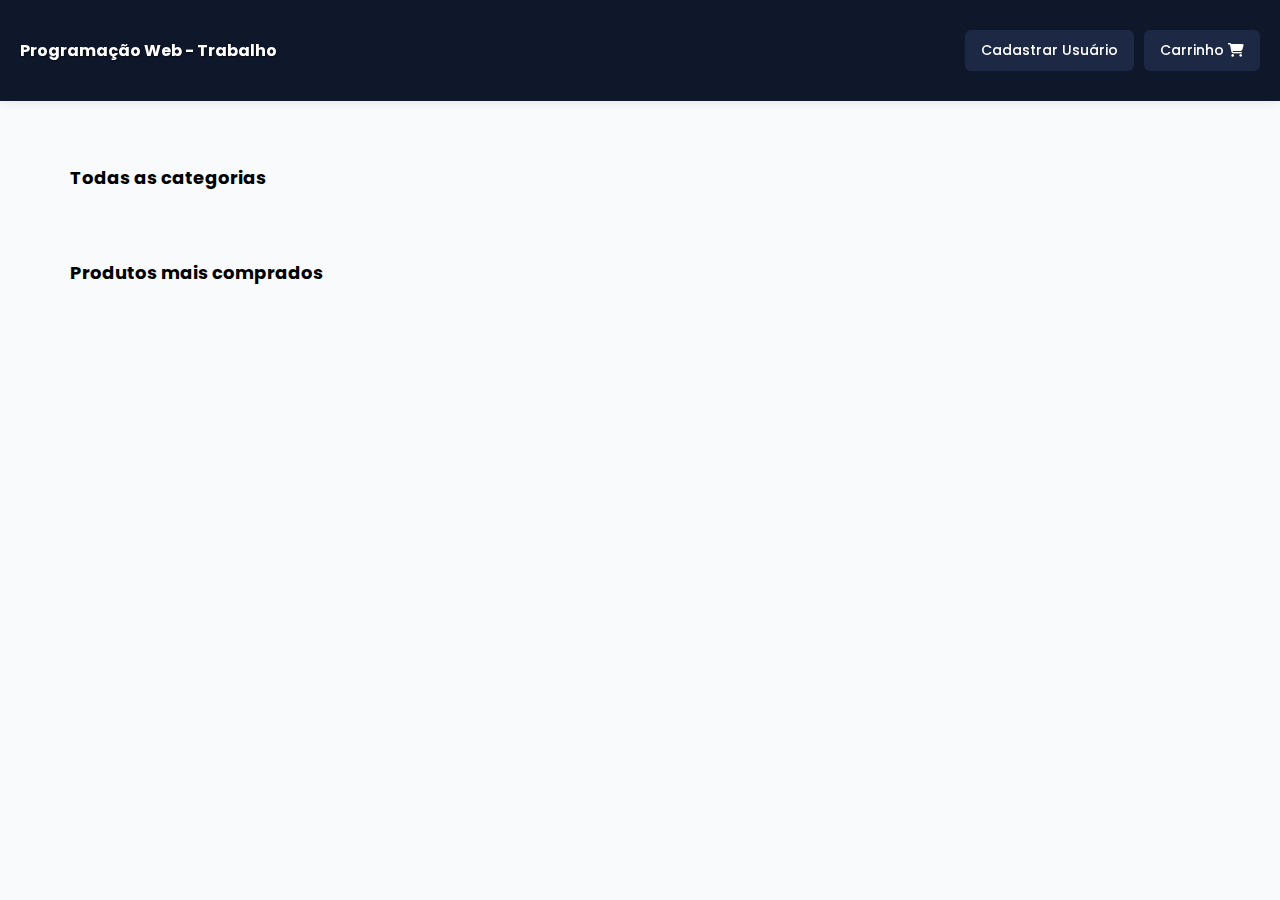
<file: index.html>
<!DOCTYPE html>
<html lang="pt-br">

<head>
    <meta charset="UTF-8">
    <meta name="viewport" content="width=device-width, initial-scale=1.0">
    <title>Document</title>

    <link rel="stylesheet" href="index.css">
    <link rel="stylesheet" href="header.css">
    <link rel="stylesheet" href="style.css">

    <link rel="shortcut icon" href="images/favicon.jpg" type="image/x-icon">

    <link rel="preconnect" href="https://fonts.googleapis.com">
    <link rel="preconnect" href="https://fonts.gstatic.com" crossorigin>
    <link
        href="https://fonts.googleapis.com/css2?family=Poppins:ital,wght@0,100;0,200;0,300;0,400;0,500;0,600;0,700;0,800;0,900;1,100;1,200;1,300;1,400;1,500;1,600;1,700;1,800;1,900&display=swap"
        rel="stylesheet">

    <link rel="stylesheet" href="https://cdnjs.cloudflare.com/ajax/libs/font-awesome/6.7.2/css/all.min.css"
        integrity="sha512-Evv84Mr4kqVGRNSgIGL/F/aIDqQb7xQ2vcrdIwxfjThSH8CSR7PBEakCr51Ck+w+/U6swU2Im1vVX0SVk9ABhg=="
        crossorigin="anonymous" referrerpolicy="no-referrer" />

        <script src="scripts/categorias.js" defer></script>
        <script src="scripts/prodMaisComprados.js" defer></script>
</head>

<body>
    <div class="container">
        <div class="header">
            <h2>
                <a href="/">Programação Web - Trabalho</a>
            </h2>
            <div>
                <a href="cadastrar.html" class="botao-cadastrar-usuario">Cadastrar Usuário</a>
                <a href="login.html" class="botao-ver-carrinho">
                    Carrinho
                    <i class="fa-solid fa-cart-shopping"></i>
                </a>
            </div>
        </div>
        <div class="main-container">
            <h2 class="title-section categoria-txt">Todas as categorias</h2>
            <div class="categorias-container">
            </div>
            <h2 class="title-section">Produtos mais comprados</h2>
            <div class="maiscomprados-container">
            </div>
        </div>
    </div>
</body>

</html>
</file>
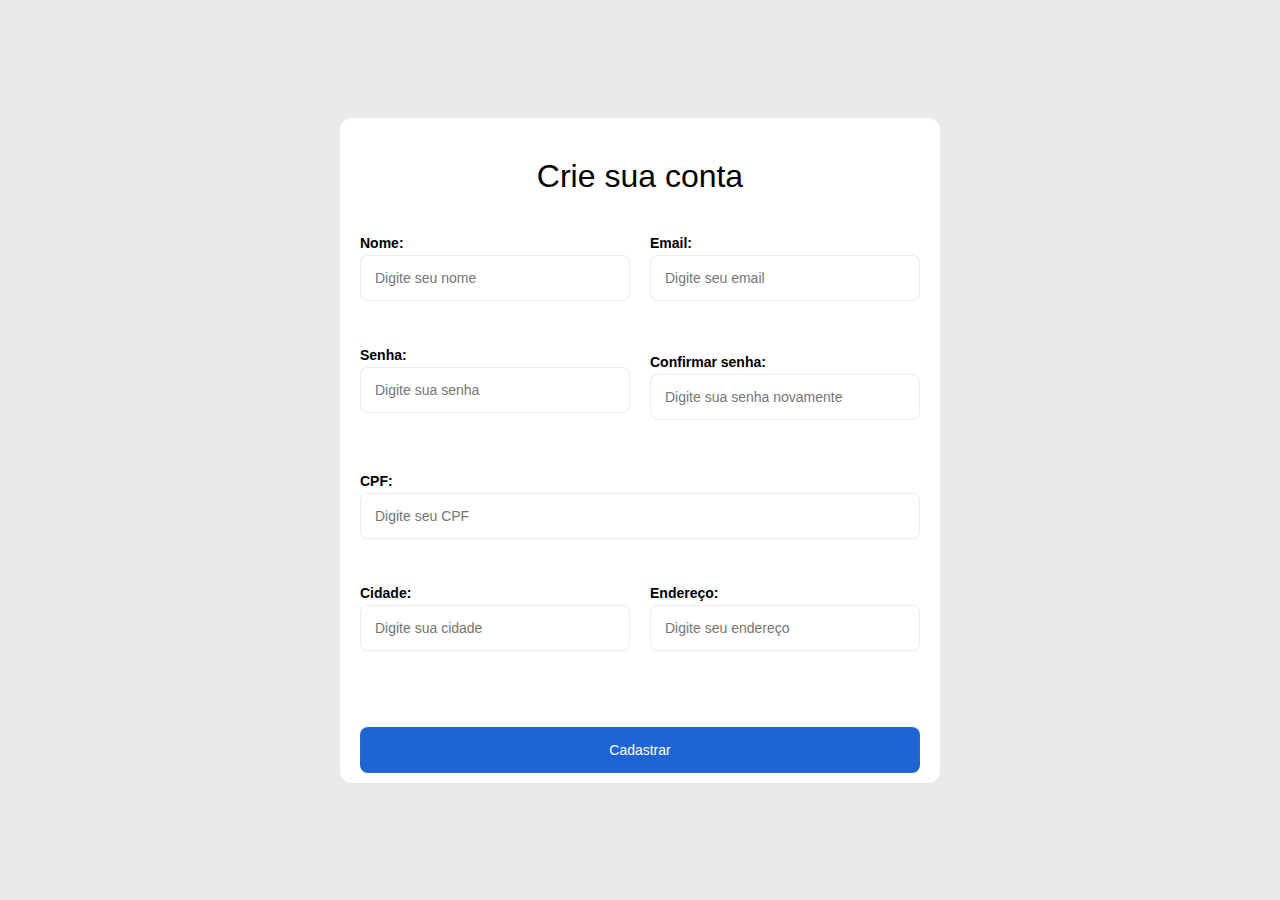
<file: cadastrar.html>
<!DOCTYPE html>
<html lang="pt-br">

<head>
    <meta charset="UTF-8">
    <meta name="viewport" content="width=device-width, initial-scale=1.0">
    <title>Cadastrar Usuário</title>

    <link rel="stylesheet" href="index.css">
    <link rel="stylesheet" href="form.css">
    <script src="scripts/validarCadastro.js" defer></script>
</head>

<body>
    <div class="container">
        <h1>Crie sua conta</h1>
        <form method="post" id="form">
            <div class="campo-duplo">
                <div class="campo">
                    <label for="nome">Nome:</label>
                    <input type="text" id="nome" name="nome" placeholder="Digite seu nome">
                    <p class="erro-hidden msg-erro-nome erro">Deve ter pelo menos 2 caracteres</p>
                </div>

                <div class="campo">
                    <label for="email">Email:</label>
                    <input type="email" id="email" name="email" placeholder="Digite seu email">
                    <p class="erro-hidden msg-erro-email erro">Email deve terminar com dominio válido</p>
                </div>
            </div>

            <div class="campo-duplo">
                <div class="campo">
                    <label for="senha">Senha:</label>
                    <input type="password" id="senha" name="senha" placeholder="Digite sua senha">
                    <p class="erro-hidden msg-erro-senha erro">Sua senha deve ter pelo menos 1 número e 1 caracter
                        especial</p>
                </div>
                <div class="campo">
                    <label for="confirmar-senha">Confirmar senha:</label>
                    <input type="password" id="confirmar-senha" name="confirmar-senha" placeholder="Digite sua senha novamente">
                    <p class="erro-hidden msg-erro-confirmar-senha erro">As senhas devem ser iguais</p>
                </div>
            </div>
            <div class="campo">
                <label for="cpf">CPF:</label>
                <input type="number" name="cpf" id="cpf" placeholder="Digite seu CPF">
                <p class="erro-hidden msg-erro-cpf erro">CPF inválido</p>
            </div>
            <div class="campo-duplo">
                <div class="campo">
                    <label for="cidade">Cidade:</label>
                    <input type="text" id="cidade" name="cidade" placeholder="Digite sua cidade">
                    <p class="erro-hidden msg-erro-cidade erro">Deve ter pelo menos 2 caracteres</p>
                </div>

                <div class="campo">
                    <label for="endereco">Endereço:</label>
                    <input type="text" id="endereco" name="endereco" placeholder="Digite seu endereço">
                    <p class="erro-hidden msg-erro-endereco erro">Deve ter pelo menos 4 caracteres</p>
                </div>
            </div>

            <div class="cadastrar-btn">
                <input type="submit" value="Cadastrar">
            </div>
        </form>
    </div>
</body>

</html>
</file>
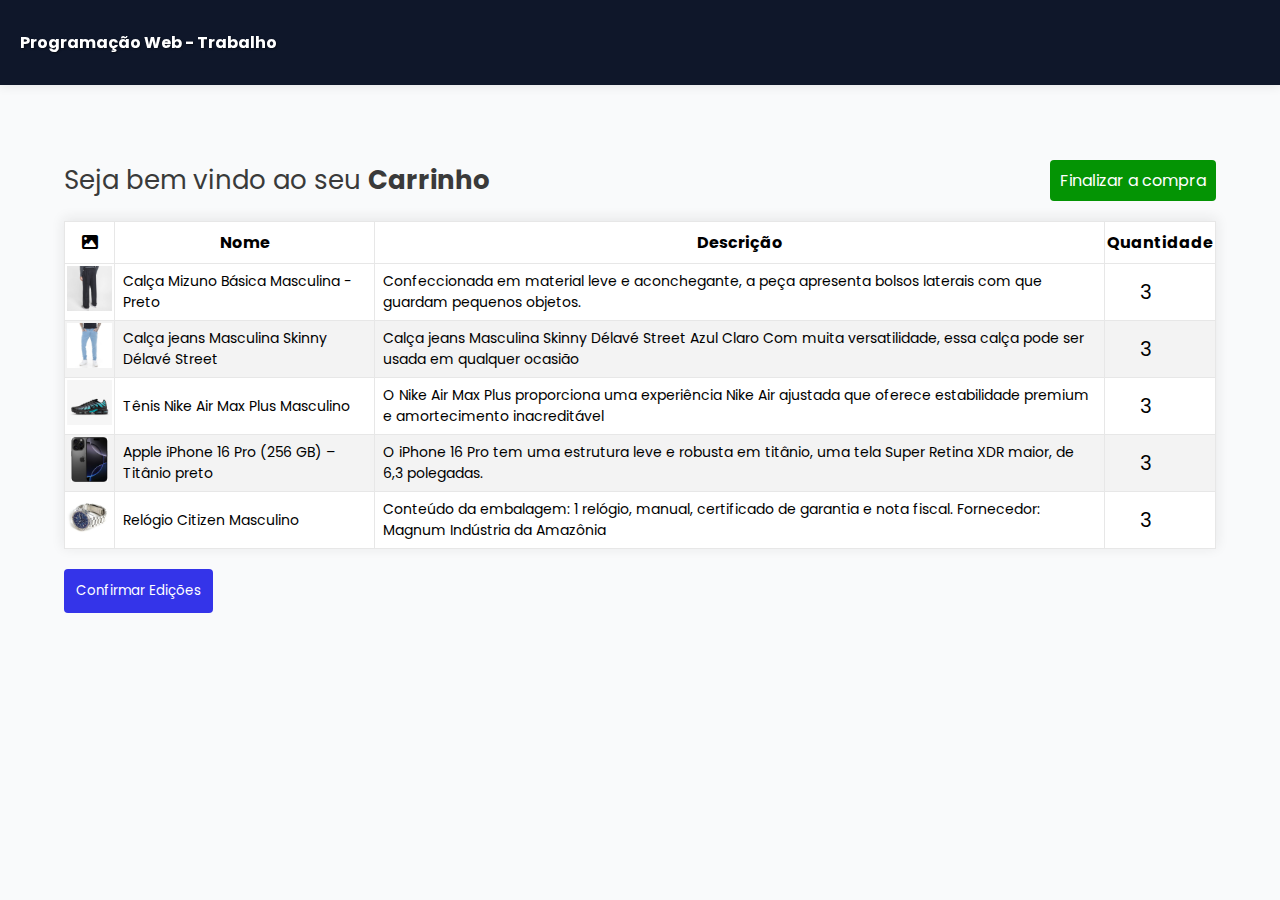
<file: carrinho.html>
<!DOCTYPE html>
<html lang="pt-br">

<head>
    <meta charset="UTF-8">
    <meta name="viewport" content="width=device-width, initial-scale=1.0">
    <title>Carrinho</title>

    <link rel="stylesheet" href="index.css">
    <link rel="stylesheet" href="header.css">
    <link rel="stylesheet" href="carrinho.css">
    <link rel="shortcut icon" href="images/favicon.jpg" type="image/x-icon">

    <link rel="preconnect" href="https://fonts.googleapis.com">
    <link rel="preconnect" href="https://fonts.gstatic.com" crossorigin>
    <link
        href="https://fonts.googleapis.com/css2?family=Poppins:ital,wght@0,100;0,200;0,300;0,400;0,500;0,600;0,700;0,800;0,900;1,100;1,200;1,300;1,400;1,500;1,600;1,700;1,800;1,900&display=swap"
        rel="stylesheet">

    <link rel="stylesheet" href="https://cdnjs.cloudflare.com/ajax/libs/font-awesome/6.7.2/css/all.min.css"
        integrity="sha512-Evv84Mr4kqVGRNSgIGL/F/aIDqQb7xQ2vcrdIwxfjThSH8CSR7PBEakCr51Ck+w+/U6swU2Im1vVX0SVk9ABhg=="
        crossorigin="anonymous" referrerpolicy="no-referrer" />

        <script src="scripts/carrinho.js" defer></script>
</head>

<body>
    <div class="container">
        <div class="header">
            <h2>
                <a href="/">Programação Web - Trabalho</a>
            </h2>
        </div>
        <div class="main-container">
            <div>
                <h1>Seja bem vindo ao seu <strong>Carrinho</strong></h1>
                <input class="btn-finalizar-compra" type="button" value="Finalizar a compra">
            </div>
            <div>
                <table>
                    <thead>
                        <tr>
                            <th><i class="fa-solid fa-image"></i></th>
                            <th>Nome</th>
                            <th>Descrição</th>
                            <th>Quantidade</th>
                        </tr>
                    </thead>
                    <tr class="registro-produto">
                        <td>
                            <img src="images/calcas/calca_1_2.png" alt="">
                        </td>
                        <td>Calça Mizuno Básica Masculina - Preto</td>
                        <td>Confeccionada em material leve e aconchegante, a peça apresenta bolsos laterais com que
                            guardam pequenos objetos.</td>
                        <td><input type="number" value="3"></td>
                    </tr>
                    <tr class="registro-produto">
                        <td>
                            <img src="images/calcas/calca_2_1.png" alt="">
                        </td>
                        <td>Calça jeans Masculina Skinny Délavé Street</td>
                        <td>Calça jeans Masculina Skinny Délavé Street Azul Claro Com muita versatilidade, essa calça
                            pode ser usada em qualquer ocasião</td>
                        <td><input type="number" value="3"></td>
                    </tr>
                    <tr class="registro-produto">
                        <td>
                            <img src="images/sapatos/sapato_1_1.png" alt="">
                        </td>
                        <td>Tênis Nike Air Max Plus Masculino</td>
                        <td>O Nike Air Max Plus proporciona uma experiência Nike Air ajustada que oferece estabilidade
                            premium e amortecimento inacreditável</td>
                        <td><input type="number" value="3"></td>
                    </tr>
                    <tr class="registro-produto">
                        <td>
                            <img src="images/smartphones/smartphone_1_1.png" alt="">
                        </td>
                        <td>Apple iPhone 16 Pro (256 GB) – Titânio preto</td>
                        <td>O iPhone 16 Pro tem uma estrutura leve e robusta em titânio, uma tela Super Retina XDR
                            maior, de 6,3 polegadas.
                        </td>
                        <td><input type="number" value="3"></td>
                    </tr>
                    <tr class="registro-produto">
                        <td>
                            <img src="images/relogios/relogio_1_2.png" alt="">
                        </td>
                        <td>Relógio Citizen Masculino</td>
                        <td>Conteúdo da embalagem: 1 relógio, manual, certificado de garantia e nota fiscal.
                            Fornecedor: Magnum Indústria da Amazônia</td>
                        <td><input type="number" value="3"></td>
                    </tr>
                </table>
                <button class="confirmar-edit">Confirmar Edições</button>
            </div>
        </div>
    </div>
</body>

</html>
</file>
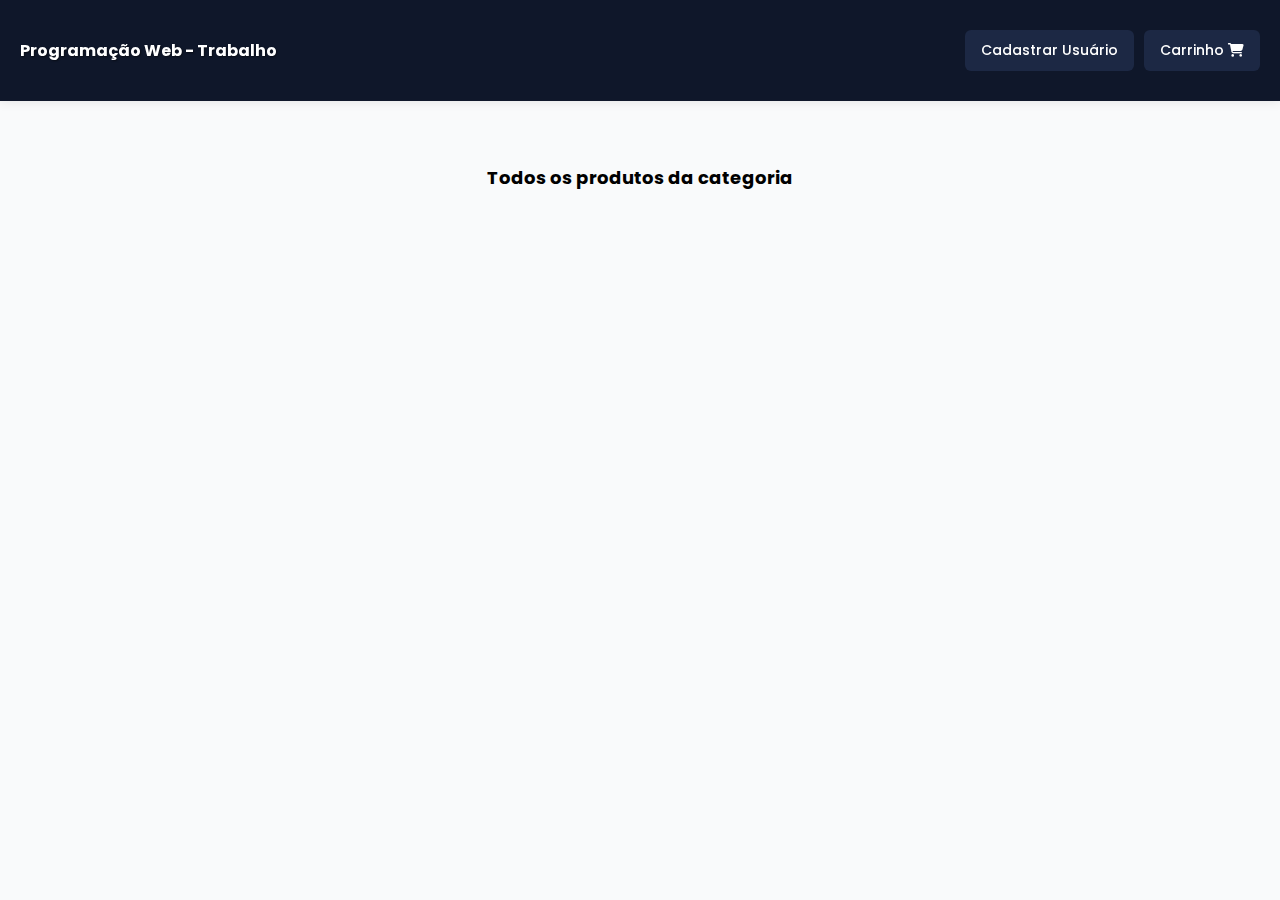
<file: categoria.html>
<!DOCTYPE html>
<html lang="pt-br">

<head>
    <meta charset="UTF-8">
    <meta name="viewport" content="width=device-width, initial-scale=1.0">
    <title>Camisas</title>

    <link rel="stylesheet" href="index.css">
    <link rel="stylesheet" href="header.css">
    <link rel="stylesheet" href="categoria.css">

    <link rel="preconnect" href="https://fonts.googleapis.com">
    <link rel="preconnect" href="https://fonts.gstatic.com" crossorigin>
    <link
        href="https://fonts.googleapis.com/css2?family=Poppins:ital,wght@0,100;0,200;0,300;0,400;0,500;0,600;0,700;0,800;0,900;1,100;1,200;1,300;1,400;1,500;1,600;1,700;1,800;1,900&display=swap"
        rel="stylesheet">

    <link rel="stylesheet" href="https://cdnjs.cloudflare.com/ajax/libs/font-awesome/6.7.2/css/all.min.css"
        integrity="sha512-Evv84Mr4kqVGRNSgIGL/F/aIDqQb7xQ2vcrdIwxfjThSH8CSR7PBEakCr51Ck+w+/U6swU2Im1vVX0SVk9ABhg=="
        crossorigin="anonymous" referrerpolicy="no-referrer" />
    
    <script src="scripts/produto.js" defer></script>
</head>

<body>
    <div class="container">
        <div class="header">
            <h2>
                <a href="/">Programação Web - Trabalho</a>
            </h2>
            <div>
                <a href="cadastrar.html" class="botao-cadastrar-usuario">Cadastrar Usuário</a>
                <a href="login.html" class="botao-ver-carrinho">
                    Carrinho
                    <i class="fa-solid fa-cart-shopping"></i>
                </a>
            </div>
        </div>
        <div class="main-container">
            <div class="lista-produtos">
                <h2 class="title-section">Todos os produtos da categoria</h2>
                <div class="todos-produtos-container">
                </div>
            </div>
        </div>
    </div>
</body>

</html>
</file>
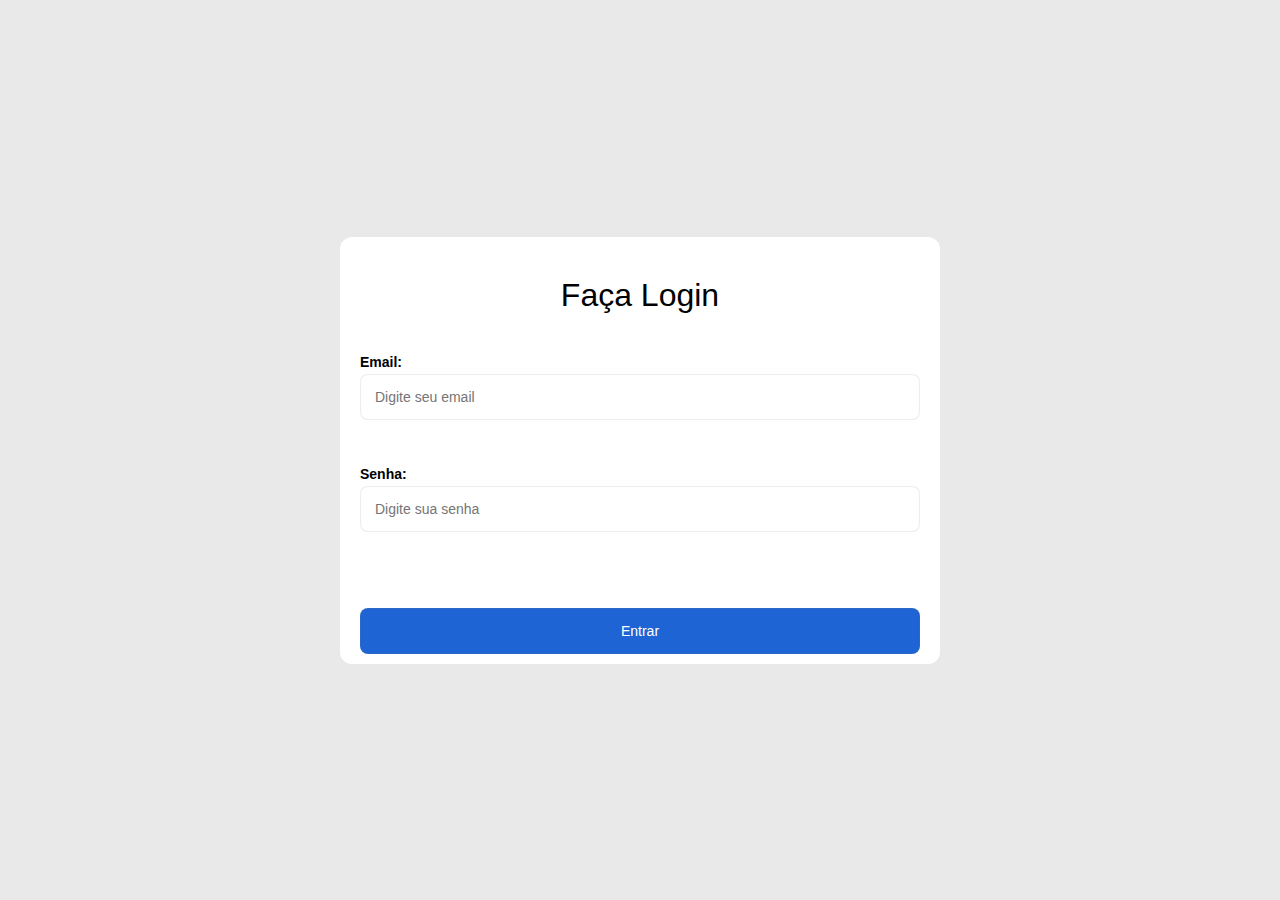
<file: login.html>
<!DOCTYPE html>
<html lang="pt-br">

<head>
    <meta charset="UTF-8">
    <meta name="viewport" content="width=device-width, initial-scale=1.0">
    <title>Cadastrar Usuário</title>

    <link rel="stylesheet" href="index.css">
    <link rel="stylesheet" href="form.css">
    <script src="scripts/validarLogin.js" defer></script>
</head>

<body>
    <div class="container">
        <h1>Faça Login</h1>
        <form method="get" id="form">
            <div id="login-result">Credencias invalidas!</div>
            <div class="campo">
                <label for="email">Email:</label>
                <input type="email" id="email" name="email" placeholder="Digite seu email">
                <p class="erro-hidden msg-erro-email erro">Email inválido</p>
            </div>
            
            <div class="campo">
                <label for="senha">Senha:</label>
                <input type="password" id="senha" name="senha" placeholder="Digite sua senha">
                <p class="erro-hidden msg-erro-senha erro">Sua senha deve ter pelo menos 1 número e 1 caracter especial
                </p>
            </div>
            
            <div class="cadastrar-btn">
                <input type="submit" value="Entrar">
            </div>
        </form>
    </div>
</body>

</html>
</file>
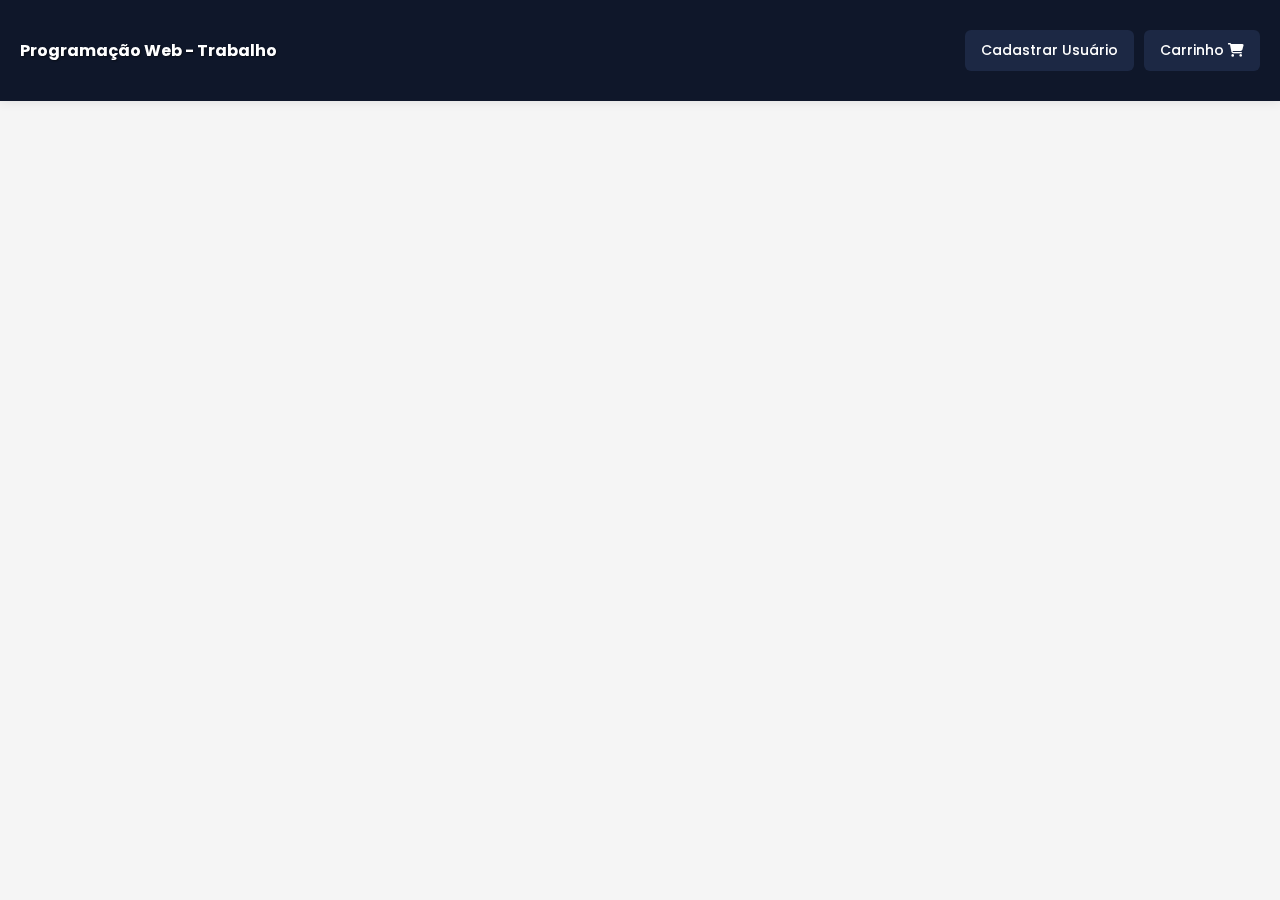
<file: produto.html>
<!DOCTYPE html>
<html lang="pt-br">

<head>
    <meta charset="UTF-8">
    <meta name="viewport" content="width=device-width, initial-scale=1.0">
    <title>Camisas</title>

    <link rel="stylesheet" href="index.css">
    <link rel="stylesheet" href="header.css">
    <link rel="stylesheet" href="categoria.css">
    <link rel="stylesheet" href="produto.css">

    <link rel="preconnect" href="https://fonts.googleapis.com">
    <link rel="preconnect" href="https://fonts.gstatic.com" crossorigin>
    <link
        href="https://fonts.googleapis.com/css2?family=Poppins:ital,wght@0,100;0,200;0,300;0,400;0,500;0,600;0,700;0,800;0,900;1,100;1,200;1,300;1,400;1,500;1,600;1,700;1,800;1,900&display=swap"
        rel="stylesheet">

    <link rel="stylesheet" href="https://cdnjs.cloudflare.com/ajax/libs/font-awesome/6.7.2/css/all.min.css"
        integrity="sha512-Evv84Mr4kqVGRNSgIGL/F/aIDqQb7xQ2vcrdIwxfjThSH8CSR7PBEakCr51Ck+w+/U6swU2Im1vVX0SVk9ABhg=="
        crossorigin="anonymous" referrerpolicy="no-referrer" />

    <script src="scripts/detalheProduto.js" defer></script>
</head>

<body>
    <div class="container">
        <div class="header">
            <h2>
                <a href="/">Programação Web - Trabalho</a>
            </h2>
            <div>
                <a href="cadastrar.html" class="botao-cadastrar-usuario">Cadastrar Usuário</a>
                <a href="login.html" class="botao-ver-carrinho">
                    Carrinho
                    <i class="fa-solid fa-cart-shopping"></i>
                </a>
            </div>
        </div>
        <div class="main-container">
            <div id="produto">
                
            </div>
        </div>
    </div>
    </div>
</body>

</html>
</file>
<file: index.css>
* {
    padding: 0;
    margin: 0;
    box-sizing: border-box;
    font-family: "Poppins", sans-serif;
}

*::-webkit-scrollbar {
    display: none;
}

body {
    padding: 160px 0;
    background: #f9fafb;
}

.title-section {
    font-size: 18px;
    width: max-content;
    padding: 4px 6px;
    border-radius: 4px;
    margin: 2px 30px;
}
</file>
<file: header.css>
.header {
    display: flex;
    justify-content: space-between;
    flex-wrap: wrap;
    align-items: center;
    gap: 6px;
    padding: 30px 20px;
    box-shadow: 0px -2px 12px 1px #0000001f;
    background: #0f172a;
    color: white;
    position: fixed;
    top: 0;
    width: 100%;
    z-index: 1;
}

.header h2 {
    font-size: 16px;
    text-shadow: 1px 1px 2px #00000080;
}

.header a {
    color: #fff;
    text-decoration: none;
}

.header>div {
    display: flex;
    gap: 10px;
    justify-content: center;
    align-items: center;
}

.botao-cadastrar-usuario,
.botao-ver-carrinho,
.botao-ir-telainicial {
    background: #1c2844;
    color: white;
    border: none;
    font-size: 14px;
    padding: 10px 16px;
    border-radius: 6px;
    font-weight: 500;
    cursor: pointer;
    transition: .3s;
    text-decoration: none;
}

.botao-cadastrar-usuario:hover,
.botao-ver-carrinho:hover,
.botao-ir-telainicial:hover {
    background-color: #1e40af;
}

@media (max-width: 600px) {
    .header h2 {
        font-size: 14px;
    }

    .header a {
        color: #fff;
        font-size: 14px;
        text-decoration: none;
    }

    .botao-cadastrar-usuario,
    .botao-ver-carrinho,
    .botao-ir-telainicial {
        padding: 4px 8px;
    }
}

@media (max-width: 400px) {
    .header a {
        color: #fff;
        font-size: 12px;
        text-decoration: none;
    }

    .botao-cadastrar-usuario,
    .botao-ver-carrinho,
    .botao-ir-telainicial {
        padding: 4px 8px;
    }
}
</file>
<file: style.css>
.main-container .title-section {
    width: 90%;
    max-width: 1300px;
    margin: auto;
    margin-bottom: 20px;
}

.categorias-container {
    display: flex;
    flex-wrap: wrap;
    margin: 20px 30px;
    gap: 14px;
    margin: auto;
    width: 90%;
    max-width: 1300px;
    margin-bottom: 40px;
}

.card-categoria {
    width: 40%;
    max-width: 280px;
    background: #fff;
    box-shadow: 0px -2px 12px 1px #20202015;
    border-radius: 4px;
    padding: 10px;
    display: flex;
    flex-direction: column;
}

.card-categoria img {
    width: 80%;
    margin: auto;
    margin-bottom: 10px;
}

.card-categoria .botao-ver-produtos {
    background: #007bff;
    text-decoration: none;
    color: #fff;
    text-align: center;
    padding: 8px;
    margin-top: 4px;
    border-radius: 4px;
    transition: .3s;
}

.card-categoria .botao-ver-produtos:hover {
    background-color: #1e40af;
}

.maiscomprados-container {
    display: flex;
    flex-wrap: wrap;
    margin: 20px 30px;
    gap: 14px;
    margin: auto;
    width: 90%;
    max-width: 1300px;
}

.card-produto {
    width: 40%;
    max-width: 240px;
    background: #fff;
    box-shadow: 0px -2px 12px 1px #20202015;
    border-radius: 4px;
    padding: 10px;
    display: flex;
    flex-direction: column;
}

.card-produto img {
    width: 80%;
    margin: auto;
    margin-bottom: 10px;
}

.descricao-produto {
    font-size: 12px;
    line-height: 16px;
    height: 40px;
    overflow: scroll;
}

.add-carrinho {
    background: #16a34a;
    color: #fff;
    text-align: center;
    padding: 4px;
    margin-top: 4px;
    border-radius: 4px;
    transition: .3s;
}

.add-carrinho:hover {
    background-color: #059669;
}

.ver-produto {
    background: #e9e9e9;
    color: #000;
    text-align: center;
    padding: 4px;
    margin-top: 4px;
    text-decoration: none;
    font-size: 12px;
    border-radius: 4px;
    transition: .3s;
}



@media (max-width: 970px) {
    .categoria-txt {
        text-align: center;
    }

    .categorias-container {
        justify-content: center;
    }

}

@media (max-width: 850px) {
    .title-section {
        text-align: center;
    }

    .maiscomprados-container {
        justify-content: center;
    }

}
</file>
<file: form.css>
body {
    display: flex;
    justify-content: center;
    align-items: center;
    height: 100vh;
    padding: 0;
    background: #e9e9e9;
}

.container {
    padding: 40px 20px 10px;
    width: 90%;
    max-width: 600px;
    border-radius: 12px;
    background: #ffffff;
}

h1 {
    font-weight: 400;
    text-align: center;
    margin-bottom: 40px;
}

.container form {
    display: flex;
    flex-direction: column;
    gap: 20px;
}

.campo-duplo {
    display: flex;
    justify-content: space-between;
    align-items: center;
    flex-wrap: wrap;
    gap: 20px;
}

.campo {
    display: flex;
    flex-direction: column;
    flex: 1;
    gap: 4px;
}

label {
    font-weight: bold;
    font-size: 14px;
}

input {
    padding: 14px;
    font-size: 14px;
    border-radius: 8px;
    border: 1px solid #80808027;
    outline: none;
}

.cadastrar-btn {
    margin-top: 30px;
}

.cadastrar-btn input {
    background: #1e64d4;
    width: 100%;
    color: #fff;
    cursor: pointer;
}

.erro {
    background: #ff7b7b3d;
    padding: 4px;
    font-size: 12px;
    color: #f73e3e;
    border-radius: 4px;
    user-select: none;
}

.erro-hidden {
    visibility: hidden;
}

#login-result {
    display: none;
    background: #ff4141;
    text-align: center;
    color: #fff;
    padding: 10px;
    border-radius: 6px;
}

@media (max-width: 600px) {
    body {
        background: none;
    }
}
</file>
<file: carrinho.css>
.main-container>div:not(:first-child) {
    background: transparent;
    width: 90%;
    margin: auto;
    max-width: 1200px;

}

.main-container h1 {
    width: 90%;
    margin: auto;
    max-width: 1200px;
    color: #3a3a3a;
    font-size: 26px;
    font-weight: normal;
}

.main-container>div:first-child {
    display: flex;
    justify-content: center;
    align-items: center;
    margin: auto;
    margin-bottom: 20px;
    width: 90%;
    max-width: 1200px;
}

.btn-finalizar-compra {
    background: #049404;
    color: #fff;
    padding: 8px 10px;
    border-radius: 4px;
    border: none;
    font-size: 16px;
    cursor: pointer;
}

table {
    margin: auto;
    width: 100%;
    background: #fff;
    box-shadow: 0px -2px 12px 1px #20202015;

}

table,
th,
td {
    border-collapse: collapse;
}

tr:nth-child(even) {
    background: #f3f3f3;
}

td:first-child {
    height: 50px;
    width: 50px;
    padding: 2px;
    text-align: center;
}

td:not(:first-child) {
    font-size: 14px;
    padding: 2px 8px;
}

th,
td {
    border: 1px solid #e7e7e7;
}

th {
    padding: 8px 2px;
}

td img {
    height: 100%;
}

td input {
    width: 80px;
    text-align: center;
    font-size: 20px;
    border: none;
    outline: none;
    background: none;
}

.confirmar-edit {
    background: #3434e9;
    border: none;
    border-radius: 4px;
    margin-top: 20px;
    padding: 12px;
    color: #fff;
    cursor: pointer;
    transition: .3s;
}

.confirmar-edit:hover {
    background: blue;
}

@media (max-width: 750px) {
    .main-container h1 {
        font-size: 20px;
    }

    td:not(:first-child) {
        font-size: 12px;
    }

    td input {
        font-size: 16px;
    }
}

@media (max-width: 650px) {
    h1 {
        line-height: 22px;
    }

    h1 strong {
        display: block;
    }

    .main-container input {
        font-size: 14px;
    }

}

@media (max-width: 550px) {
    th {
        font-size: 14px;
    }

    .main-container>div:first-child {
        flex-direction: column;
    }

    .main-container h1 {
        width: 100%;
    }

    .main-container input {
        align-self: flex-end;
    }
}

@media (max-width: 470px) {
    td:not(:first-child) {
        font-size: 10px;
    }
}

@media (max-width: 370px) {
    td:not(:first-child) {
        font-size: 8px;
    }

    th {
        font-size: 10px;
    }

    .main-container input {
        font-size: 12px;
    }

    .main-container h1 {
        font-size: 18px;
    }
}
</file>
<file: categoria.css>
.main-container .title-section {
    max-width: 1300px;
    margin: auto;
    margin-bottom: 20px;
}

.todos-produtos-container {
    display: flex;
    flex-direction: column;
    align-items: center;
    margin: 20px 30px;
    gap: 30px;
    margin: auto;
    width: 90%;
    max-width: 1300px;
}

.card {
    padding: 12px;
    width: 100%;
    max-width: 1200px;
    display: flex;
    border-radius: 10px;
    flex-direction: column;
    border: 1px solid rgba(128, 128, 128, 0.13);
    box-shadow: 0px -2px 7px 1px #79797915;
}

.card .nome-produto {
    font-size: 18px;
}

.card .images-produto {
    display: flex;
    justify-content: space-between;
    align-items: center;
    margin-top: 20px;
}

.card .images-produto img {
    cursor: pointer;
    border-radius: 10px;
    width: 90%;
}

.card .images-produto a {
    width: 33%;
}


@media (max-width: 500px) {
    .card .nome-produto {
        font-size: 16px;
    }
}
</file>
<file: produto.css>
body {
    background: whitesmoke;
}

.main-container {
    margin-top: 80px;
}

#produto {
    width: 90%;
    max-width: 1400px;
    margin: auto;
}

#part1 {
    display: flex;
    gap: 20px;
    margin-bottom: 100px;
}

#part1 .img-main {
    display: flex;
    justify-content: center;
    align-items: center;
    position: relative;
    border: 1px solid #ccccff;
    border-radius: 4px;
    overflow: hidden;
    width: 30%;
    background: #fff;
}

#part1 .img-main img {
    width: 100%;
}

#part1 span {
    position: absolute;
    bottom: 40px;
    left: 0;
    width: max-content;
    background: #4f4fdd;
    color: #fff;
    font-size: 16px;
    padding: 8px 6px;
    text-align: center;
}

.desc-main {
    display: flex;
    flex-direction: column;
    justify-content: space-between;
}

.nome {
    font-size: 24px;
    margin-top: 20px;
}

.preco {
    font-size: 28px;
    font-weight: normal;
}

.btn-add-carrinho {
    background: #000;
    color: #fff;
    padding: 10px 14px;
    width: max-content;
    border-radius: 2px;
    margin-top: 30px;
    font-size: 18px;
    cursor: pointer;
    transition: .3s;
}

.btn-add-carrinho:hover {
    background: #4f4fdd;
}

.imgs-produto {
    margin-top: 10px;
    display: flex;
    flex-wrap: wrap;
    gap: 20px;
}

.imgs-produto img {
    width: 100px;
    padding: 4px;
    border-radius: 4px;
    border: 1px solid #7eabc53f;
    cursor: pointer;
    transition: .3s;
    background: #fff;
}

.imgs-produto img:hover {
    border: 1px solid #7eabc5;
}

#part2 {
    display: flex;
    justify-content: space-between;
    flex-wrap: wrap;
    gap: 20px;
    background: #e6e6e67c;
    padding: 12px 8px;
    border-radius: 4px;
    margin-top: 30px;
}

#part2>div {
    flex: 1;
}

#part2 ul {
    list-style: none;
}

#part2 h3 {
    color: #222222;
    margin-bottom: 10px;
}

.descricao {
    display: flex;
    flex-direction: column;
}

.descricao p {
    font-size: 16px;
    line-height: 20px;
    color: #333333;
    width: 90%;
}

.caracteristicas ul {
    display: flex;
    flex-direction: column;
    gap: 4px;
}

.caracteristicas ul li {

    cursor: pointer;
    padding: 8px 4px;
    background: #d8d8d87c;
}

.caracteristicas strong {
    color: #222222;
    text-transform: capitalize;
}

@media (max-width: 900px) {

    .main-container {
        margin-top: 0;
    }

    #part1 {
        flex-direction: column;
    }

    #part1 .img-main {
        width: 100%;
        margin: auto;
    }
}

@media (max-width: 800px) {
    #part2 {
        flex-direction: column;
    }
}

@media (max-width: 600px) {
    .nome {
        font-size: 20px;
    }

    .preco {
        font-size: 22px;
    }
}

@media (max-width: 500px) {
    .nome {
        font-size: 18px;
    }

    .preco {
        font-size: 20px;
    }
}
</file>
